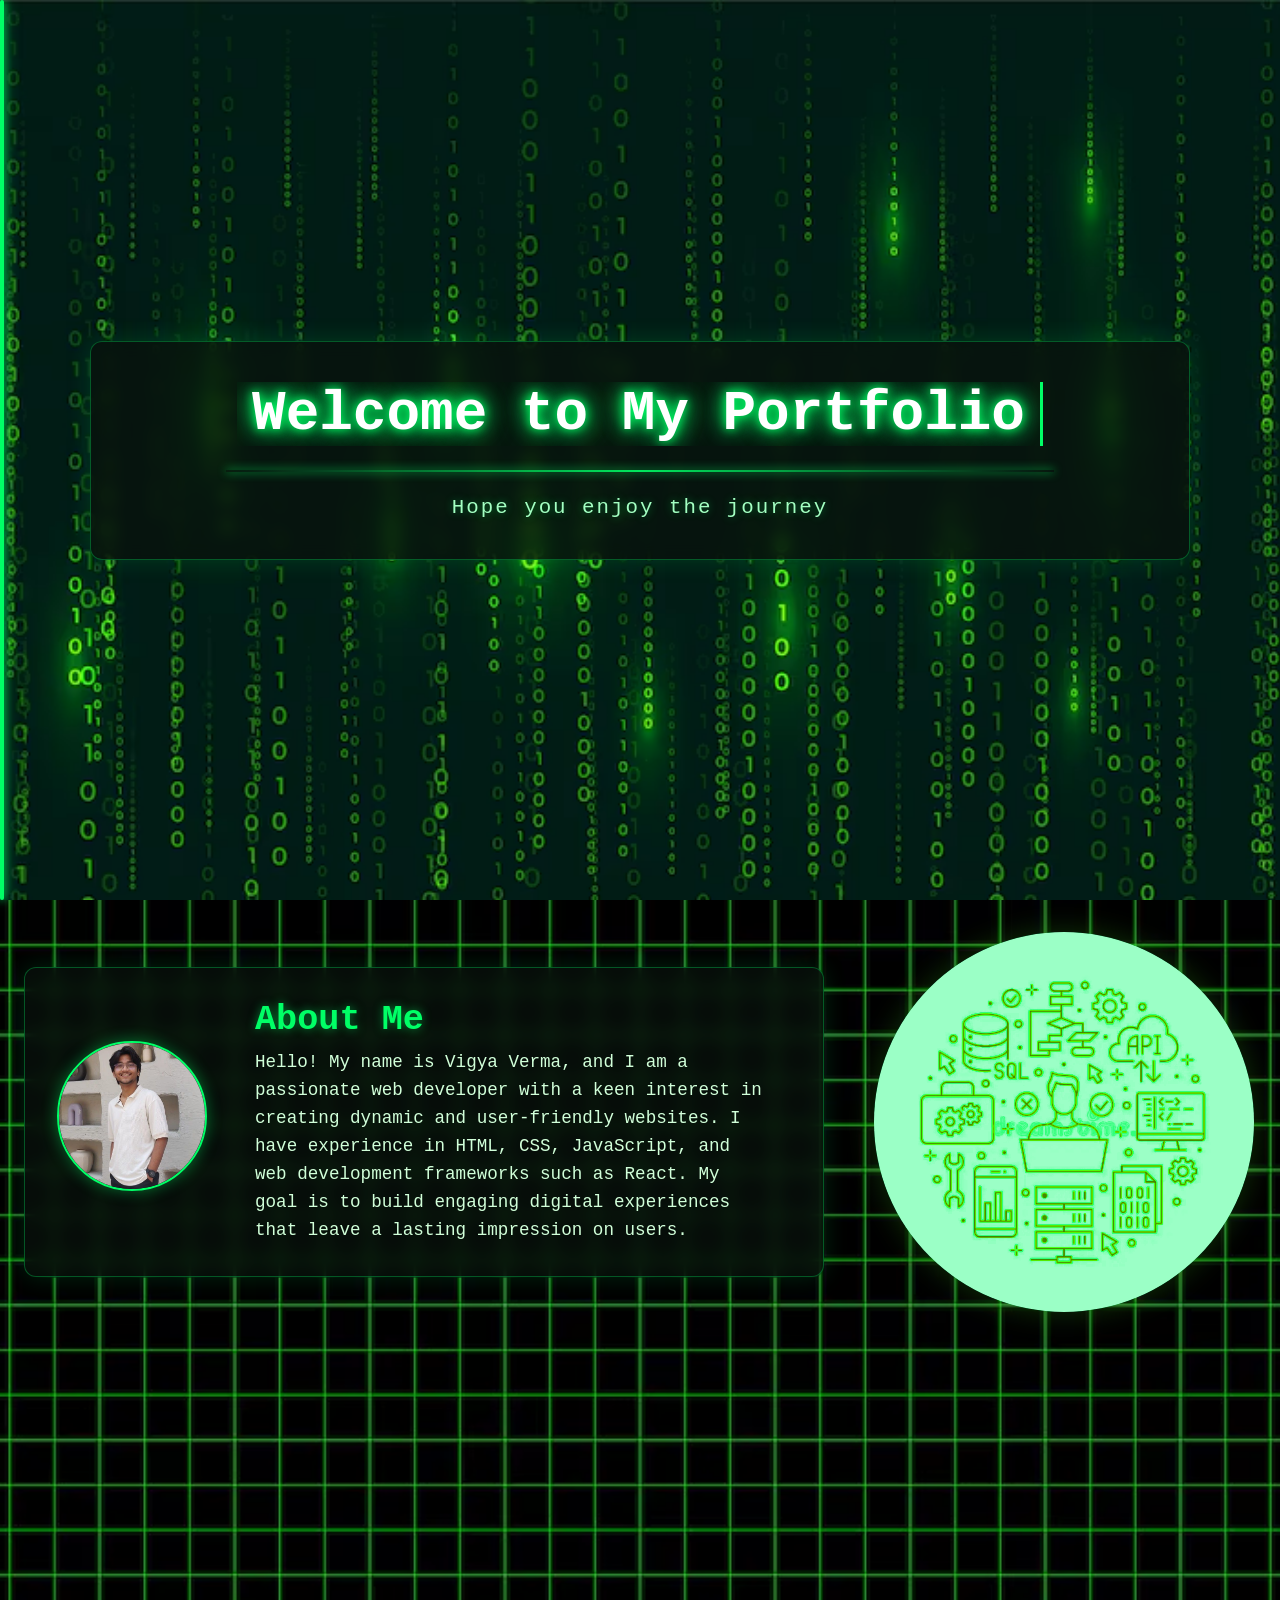
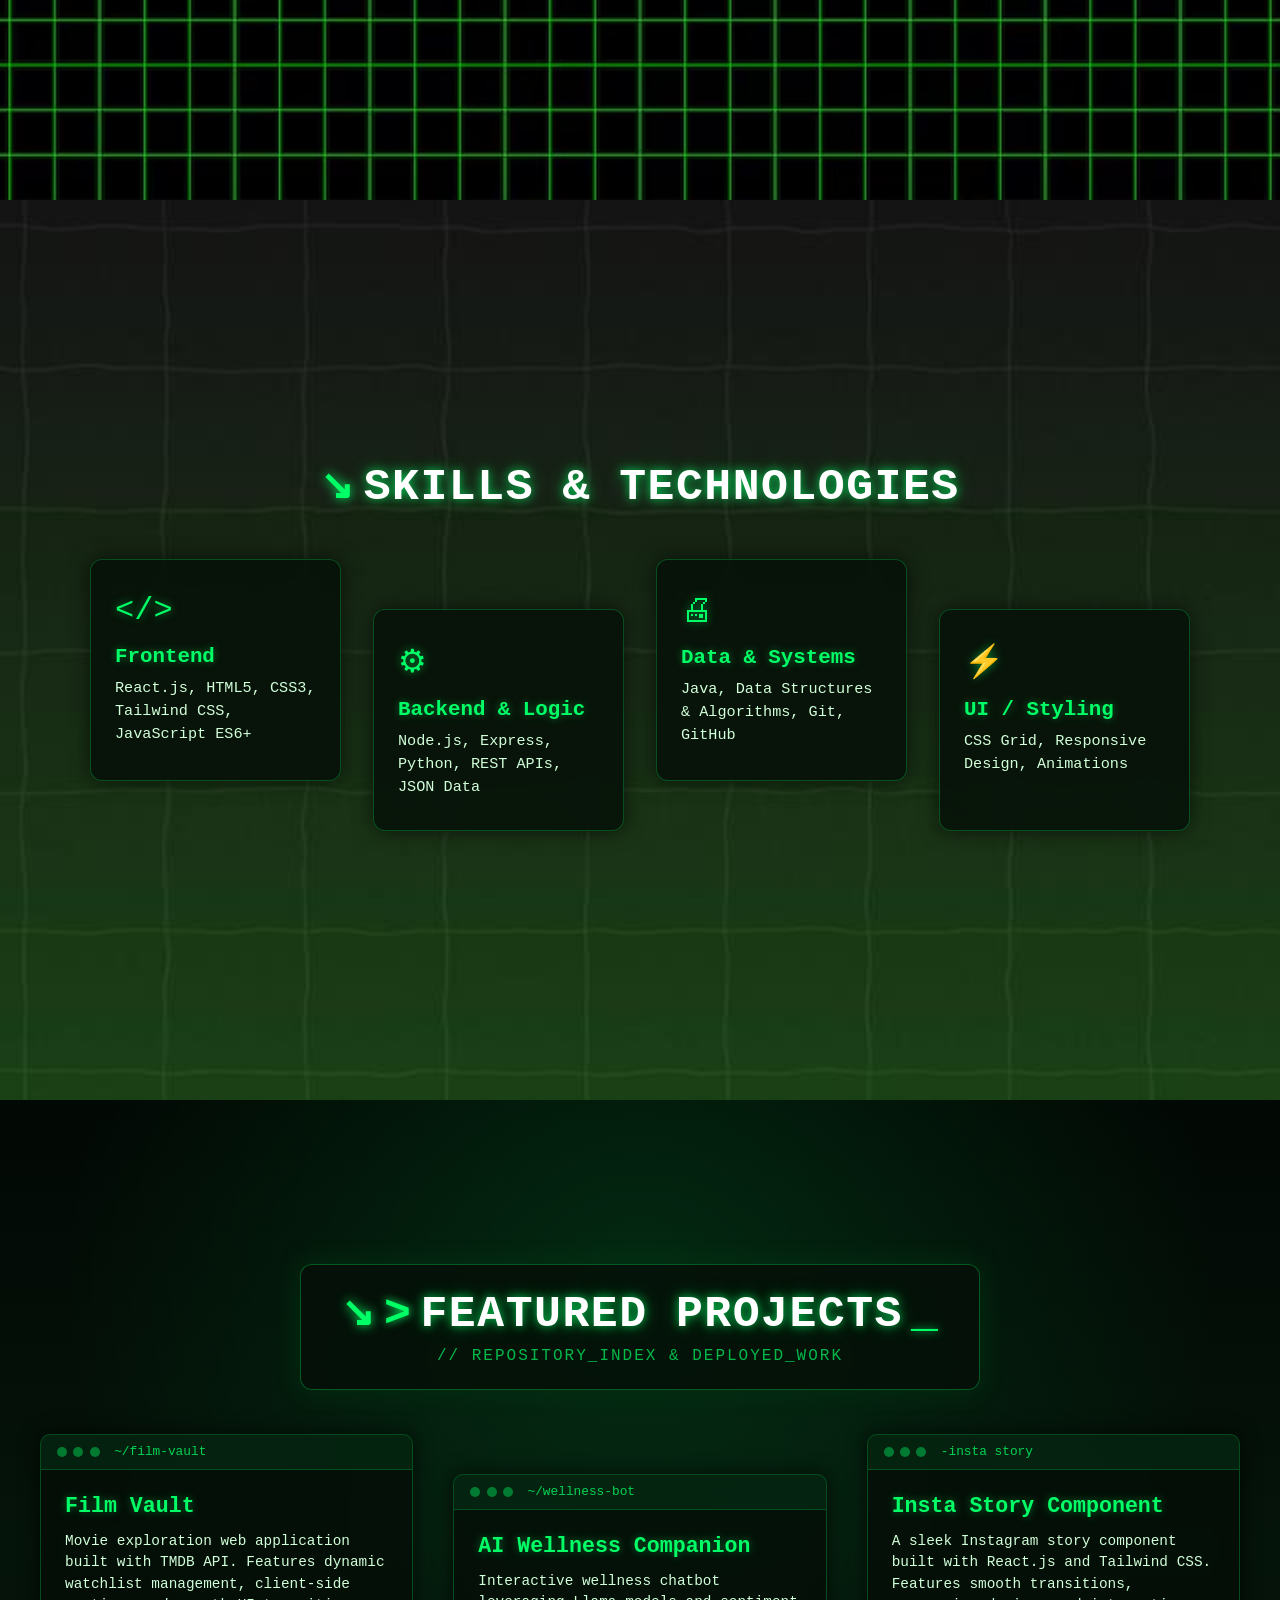
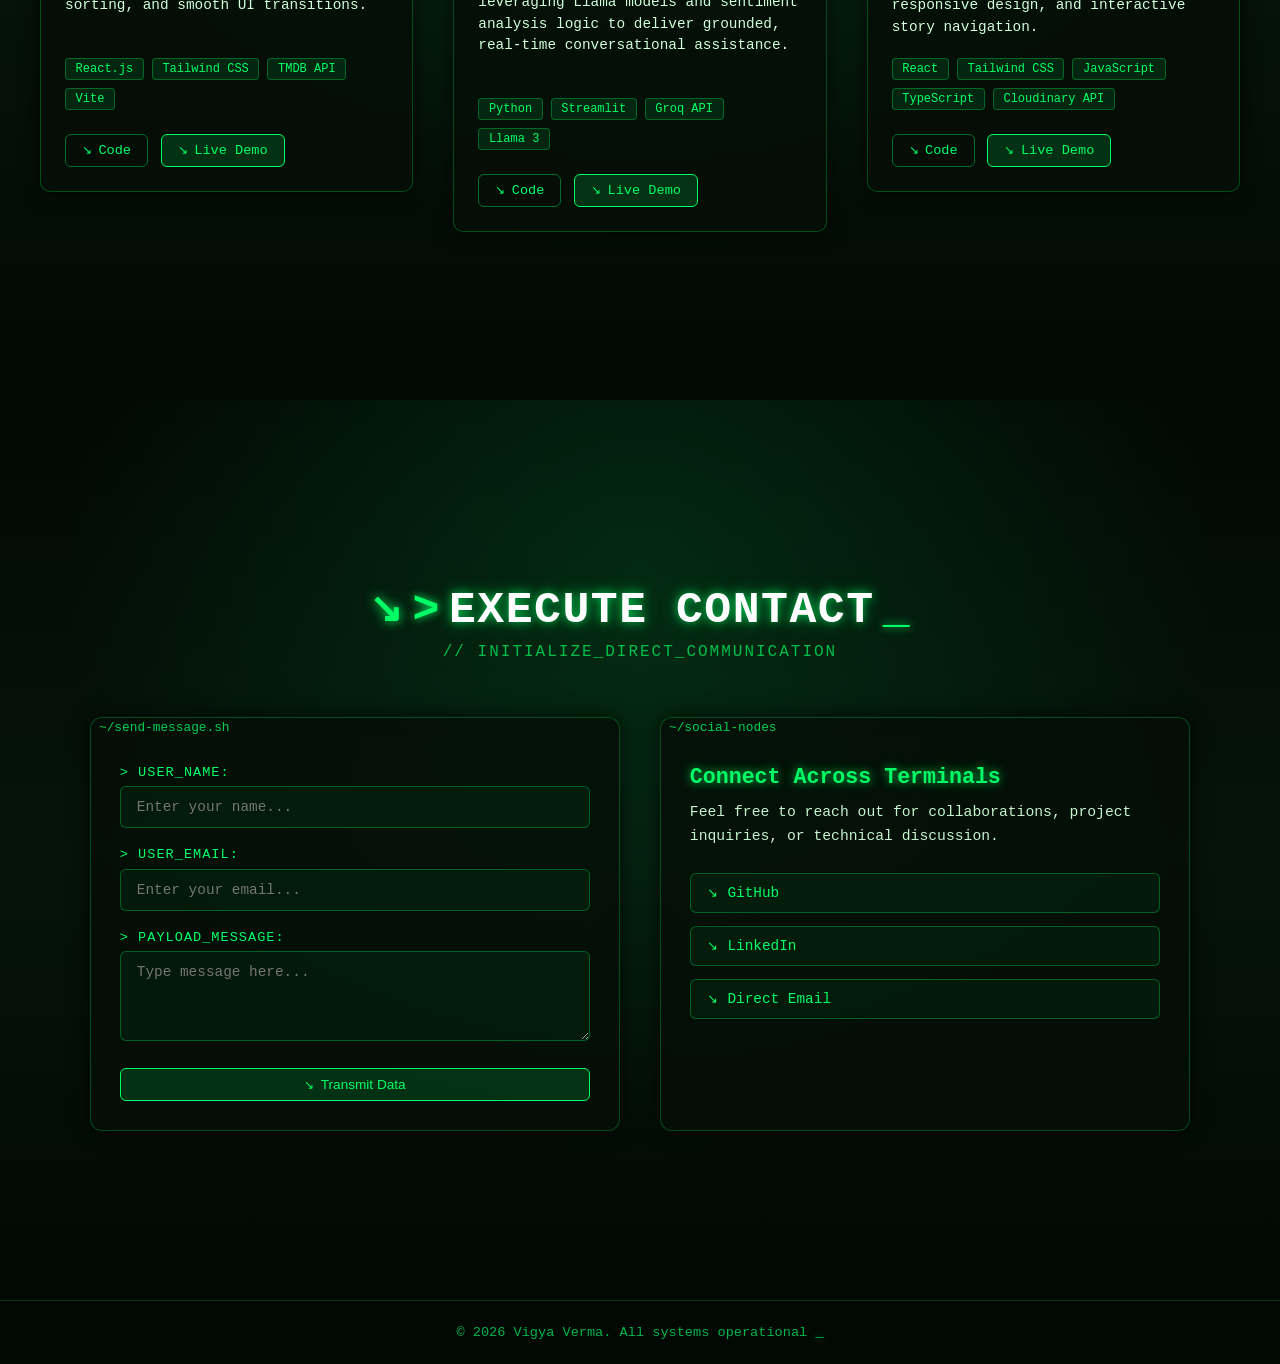
<file: index.html>
<!doctype html>
<html lang="en">
  <head>
    <meta charset="UTF-8" />
    <meta name="viewport" content="width=device-width, initial-scale=1.0" />
    <title>My Portfolio</title>
    <link rel="stylesheet" href="portfolio.css" />
    <link rel="preload" as="image" href="bg.avif" fetchpriority="high" />
  </head>
  <body>
    <div class="bar"></div>
    <section id="start" class="hero-background">
      <div class="hero-card">
        <h1><span>Welcome to My Portfolio</span></h1>
        <div class="divider-line"></div>
        <p class="hero-subtitle">Hope you enjoy the journey</p>
      </div>
    </section>

    <section class="Intro">
      <div class="intro-container">
        
        <div class="intro-card">
          <img src="profile.jpg" alt="Profile Picture" class="intro-img" />

          <div class="intro-content">
            <h2>About Me</h2>
            <p>
              Hello! My name is Vigya Verma, and I am a passionate web developer
              with a keen interest in creating dynamic and user-friendly
              websites. I have experience in HTML, CSS, JavaScript, and web
              development frameworks such as React. My goal is to build engaging
              digital experiences that leave a lasting impression on users.
            </p>
          </div>
        </div>

       
        <div class="tech-graphic-wrapper">
          <img
            src="sideline.webp"
            alt="Developer Tech Ecosystem Diagram"
            class="tech-ecosystem-img"
          />
        </div>
      </div>
    </section>

    <section class="skills">
      <div class="skills-header">
        <h2 class="terminal-title">Skills & Technologies</h2>
      </div>

      <div class="skills-grid">
        <div class="skill-card card-up">
          <div class="card-icon">&lt;/&gt;</div>
          <h3>Frontend</h3>
          <p>React.js, HTML5, CSS3, Tailwind CSS, JavaScript ES6+</p>
        </div>

        <div class="skill-card card-down">
          <div class="card-icon">&#9881;</div>
          <h3>Backend & Logic</h3>
          <p>Node.js, Express, Python, REST APIs, JSON Data</p>
        </div>

        <div class="skill-card card-up">
          <div class="card-icon">&#128424;</div>
          <h3>Data & Systems</h3>
          <p>Java, Data Structures & Algorithms, Git, GitHub</p>
        </div>

        <div class="skill-card card-down">
          <div class="card-icon">&#9889;</div>
          <h3>UI / Styling</h3>
          <p>CSS Grid, Responsive Design, Animations</p>
        </div>
      </div>
    </section>

    <section class="projects">
      <div class="projects-header">
        <div class="projects-header-card">
          <h2 class="terminal-title">
            <span class="terminal-prompt">&gt;</span> Featured Projects<span
              class="terminal-cursor"
              >_</span
            >
          </h2>
          <p class="terminal-subtitle">
            // REPOSITORY_INDEX &amp; DEPLOYED_WORK
          </p>
        </div>
      </div>

      <div class="projects-grid">
        <article class="project-card card-up">
          <div class="project-header-bar">
            <span class="project-dot"></span>
            <span class="project-dot"></span>
            <span class="project-dot"></span>
            <span class="project-path">~/film-vault</span>
          </div>
          <div class="project-body">
            <h3 class="project-title">Film Vault</h3>
            <p class="project-desc">
              Movie exploration web application built with TMDB API. Features
              dynamic watchlist management, client-side sorting, and smooth UI
              transitions.
            </p>
            <div class="project-tags">
              <span class="tag">React.js</span>
              <span class="tag">Tailwind CSS</span>
              <span class="tag">TMDB API</span>
              <span class="tag">Vite</span>
            </div>
            <div class="project-links">
              <a
                href="https://github.com/Coder240807/Film-Vault"
                target="_blank"
                class="project-btn"
              >
                <span class="btn-arrow">&searr;</span> Code
              </a>
              <a
                href=" https://film-vault-o3f7luoq0-alphas-projects-fce1fc7d.vercel.app/"
                target="_blank"
                class="project-btn primary"
              >
                <span class="btn-arrow">&searr;</span> Live Demo
              </a>
            </div>
          </div>
        </article>

        <article class="project-card card-down">
          <div class="project-header-bar">
            <span class="project-dot"></span>
            <span class="project-dot"></span>
            <span class="project-dot"></span>
            <span class="project-path">~/wellness-bot</span>
          </div>
          <div class="project-body">
            <h3 class="project-title">AI Wellness Companion</h3>
            <p class="project-desc">
              Interactive wellness chatbot leveraging Llama models and sentiment
              analysis logic to deliver grounded, real-time conversational
              assistance.
            </p>
            <div class="project-tags">
              <span class="tag">Python</span>
              <span class="tag">Streamlit</span>
              <span class="tag">Groq API</span>
              <span class="tag">Llama 3</span>
            </div>
            <div class="project-links">
              <a
                href="https://github.com/Coder240807"
                target="_blank"
                class="project-btn"
              >
                <span class="btn-arrow">&searr;</span> Code
              </a>
              <a
                href=" https://student-wellness-bot-app.streamlit.app/"
                target="_blank"
                class="project-btn primary"
              >
                <span class="btn-arrow">&searr;</span> Live Demo
              </a>
            </div>
          </div>
        </article>

        <article class="project-card card-up">
          <div class="project-header-bar">
            <span class="project-dot"></span>
            <span class="project-dot"></span>
            <span class="project-dot"></span>
            <span class="project-path">-insta story </span>
          </div>
          <div class="project-body">
            <h3 class="project-title">Insta Story Component</h3>
            <p class="project-desc">
              A sleek Instagram story component built with React.js and Tailwind
              CSS. Features smooth transitions, responsive design, and
              interactive story navigation.
            </p>
            <div class="project-tags">
              <span class="tag">React</span>
              <span class="tag">Tailwind CSS</span>
              <span class="tag">JavaScript</span>
              <span class="tag">TypeScript</span>
              <span class="tag">Cloudinary API</span>
            </div>
            <div class="project-links">
              <a
                href="https://github.com/Coder240807/Insta-Story"
                target="_blank"
                class="project-btn"
              >
                <span class="btn-arrow">&searr;</span> Code
              </a>
              <a
                href="https://insta-story-by-vigya.vercel.app/"
                target="_blank"
                class="project-btn primary"
              >
                <span class="btn-arrow">&searr;</span> Live Demo
              </a>
            </div>
          </div>
        </article>
      </div>
    </section>

    <section class="contact">
      <div class="contact-header">
        <div class="contact-header-card">
          <h2 class="terminal-title">
            <span class="terminal-prompt">&gt;</span> Execute Contact<span
              class="terminal-cursor"
              >_</span
            >
          </h2>
          <p class="terminal-subtitle">// INITIALIZE_DIRECT_COMMUNICATION</p>
        </div>
      </div>

      <div class="contact-container">
        <!-- Contact Form Card -->
        <div class="contact-card">
          <div class="terminal-header-bar">
            <span class="project-dot"></span>
            <span class="project-dot"></span>
            <span class="project-dot"></span>
            <span class="project-path">~/send-message.sh</span>
          </div>
          <form
            class="contact-form"
            action="https://formspree.io/f/YOUR_FORM_ID"
            method="POST"
          >
            <div class="input-group">
              <label for="name">&gt; USER_NAME:</label>
              <input
                type="text"
                id="name"
                name="name"
                placeholder="Enter your name..."
                required
              />
            </div>
            <div class="input-group">
              <label for="email">&gt; USER_EMAIL:</label>
              <input
                type="email"
                id="email"
                name="email"
                placeholder="Enter your email..."
                required
              />
            </div>
            <div class="input-group">
              <label for="message">&gt; PAYLOAD_MESSAGE:</label>
              <textarea
                id="message"
                name="message"
                rows="4"
                placeholder="Type message here..."
                required
              ></textarea>
            </div>
            <button type="submit" class="project-btn primary submit-btn">
              <span class="btn-arrow">&searr;</span> Transmit Data
            </button>
          </form>
        </div>

        <div class="contact-card info-card">
          <div class="terminal-header-bar">
            <span class="project-dot"></span>
            <span class="project-dot"></span>
            <span class="project-dot"></span>
            <span class="project-path">~/social-nodes</span>
          </div>
          <div class="info-body">
            <h3>Connect Across Terminals</h3>
            <p>
              Feel free to reach out for collaborations, project inquiries, or
              technical discussion.
            </p>

            <div class="social-links">
              <a
                href="https://github.com/Coder240807"
                target="_blank"
                rel="noopener noreferrer"
                class="social-btn"
              >
                <span class="btn-arrow">&searr;</span> GitHub
              </a>
              <a
                href="https://www.linkedin.com/in/vigya-verma-60b6a9274/"
                target="_blank"
                rel="noopener noreferrer"
                class="social-btn"
              >
                <span class="btn-arrow">&searr;</span> LinkedIn
              </a>
              <a href="mailto:verma.vigya2007@gmail.com" class="social-btn">
                <span class="btn-arrow">&searr;</span> Direct Email
              </a>
            </div>
          </div>
        </div>
      </div>
    </section>

    <footer class="portfolio-footer">
      <p>
        &copy; 2026 Vigya Verma. All systems operational
        <span class="terminal-cursor">_</span>
      </p>
    </footer>
  </body>
</html>
</file>
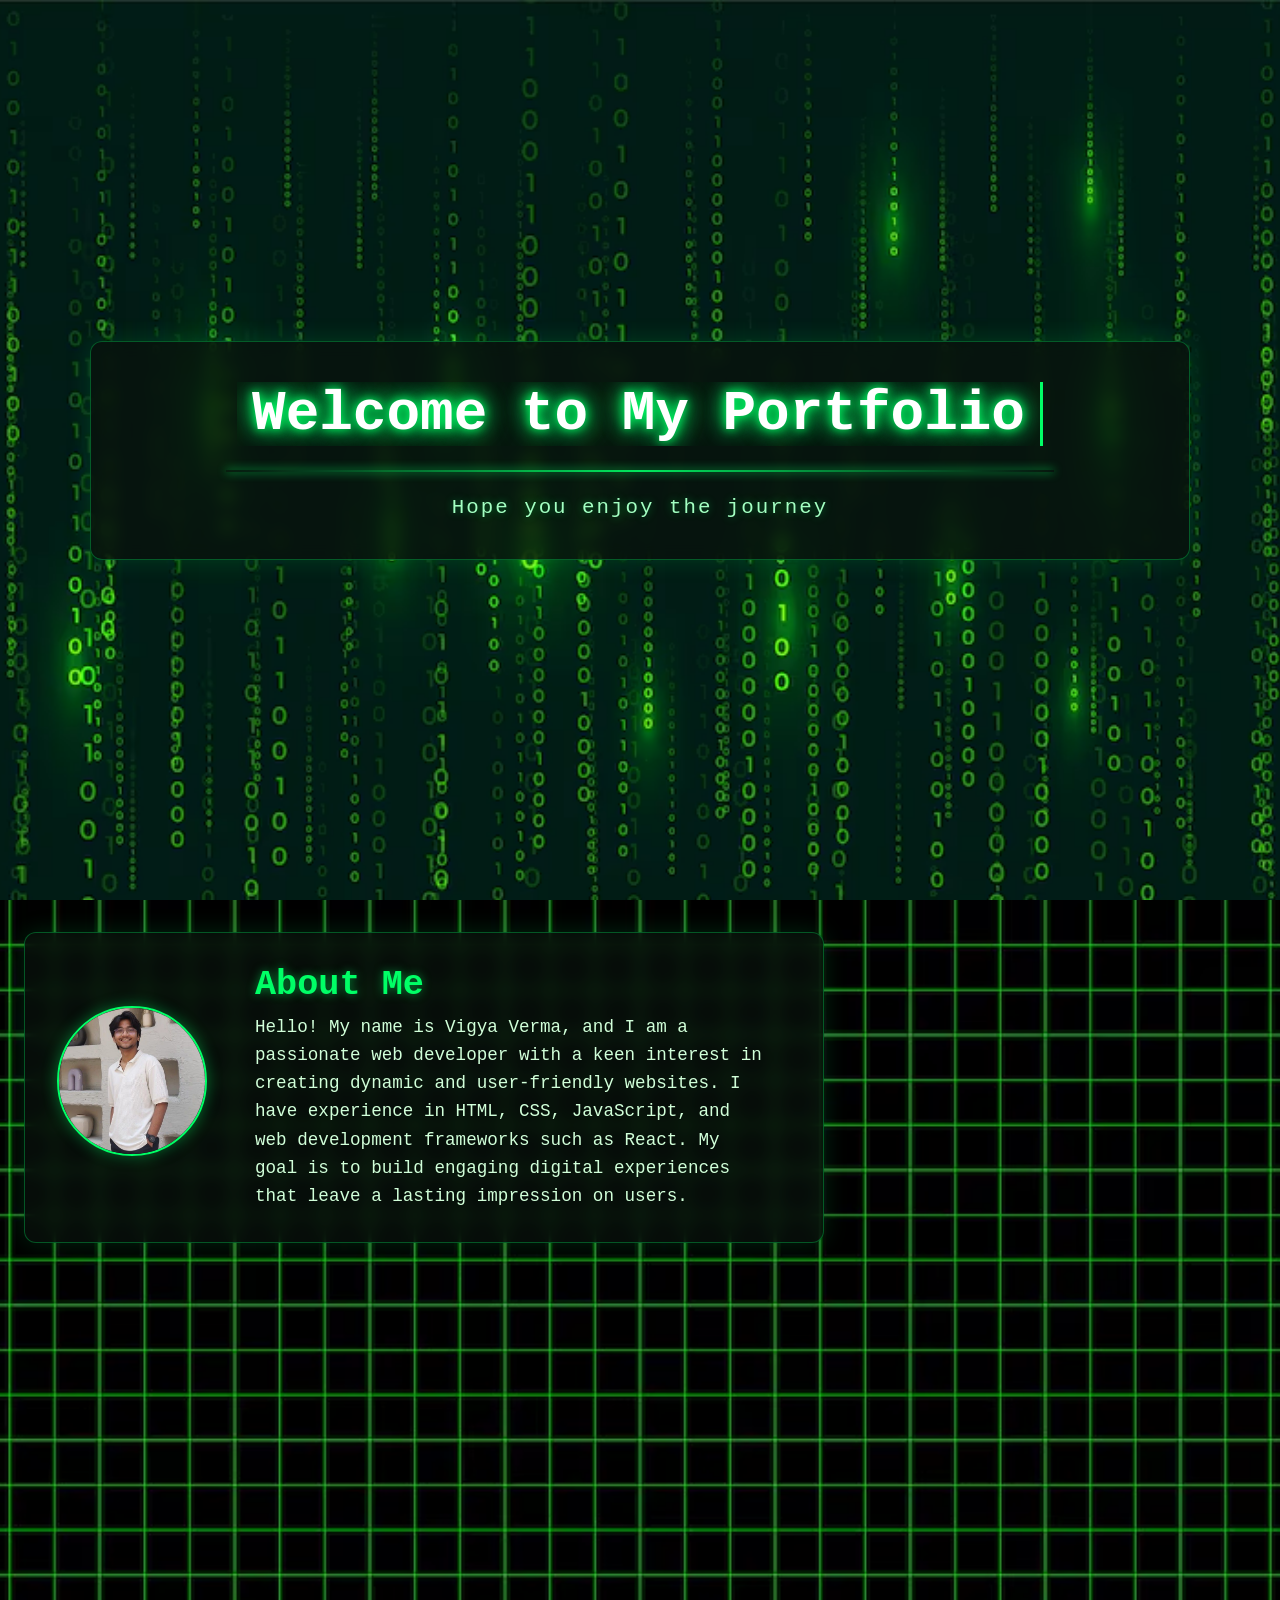
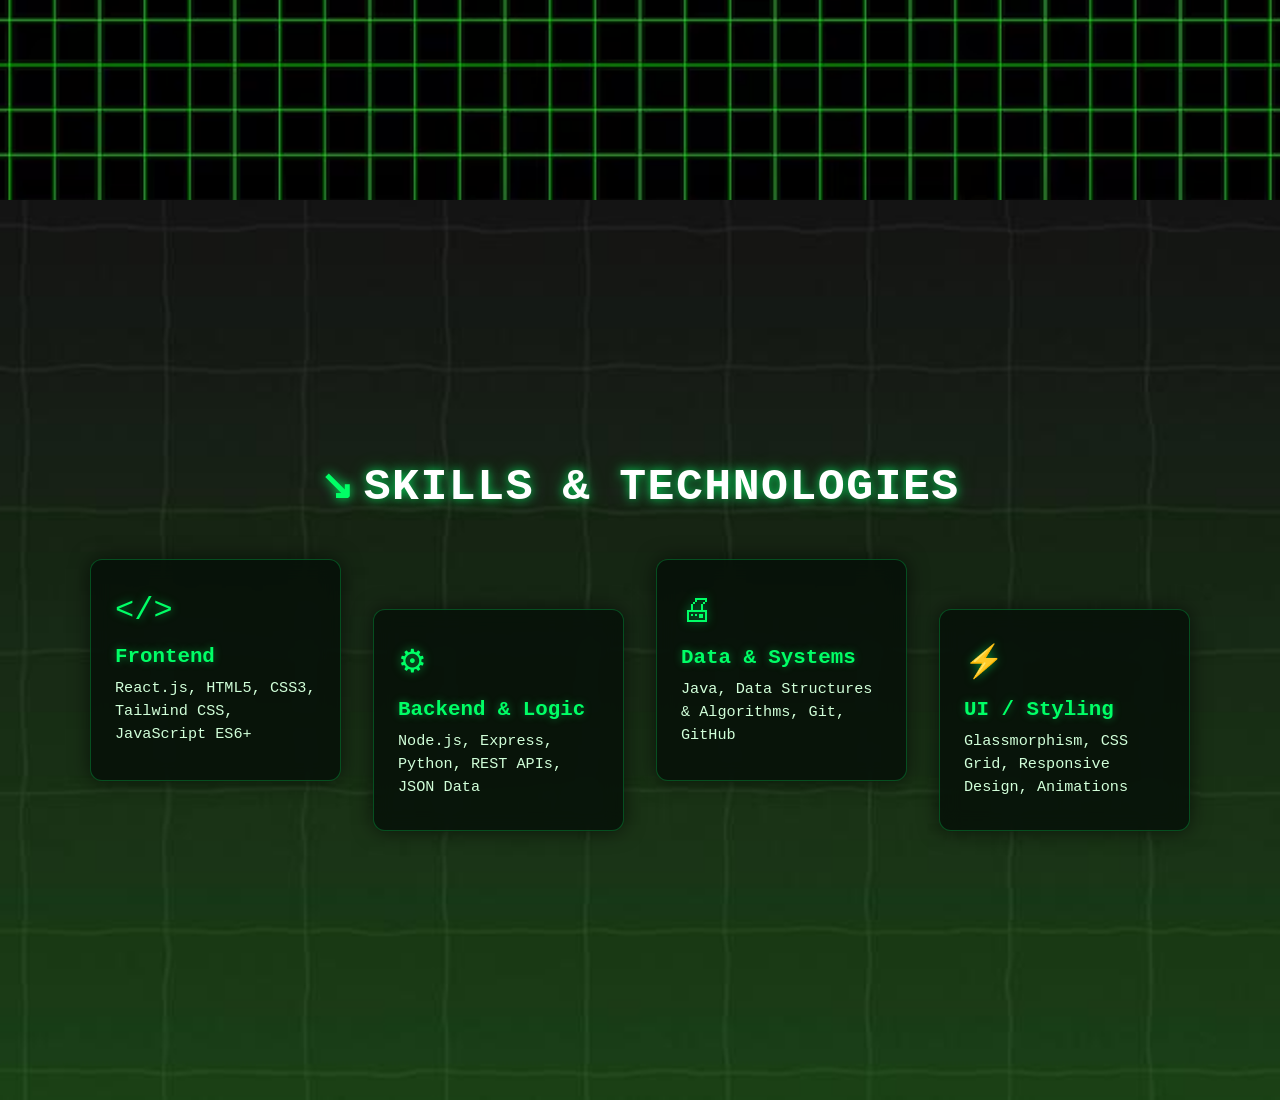
<file: portfolio.html>
<!doctype html>
<html lang="en">
  <head>
    <meta charset="UTF-8" />
    <meta name="viewport" content="width=device-width, initial-scale=1.0" />
    <title>My Portfolio</title>
    <link rel="stylesheet" href="portfolio.css" />
  </head>
  <body>
    <section id="start" class="hero-background">
      <div class="hero-card">
        <h1><span>Welcome to My Portfolio</span></h1>
        <div class="divider-line"></div>
        <p class="hero-subtitle">Hope you enjoy the journey</p>
      </div>
    </section>

    <section class="Intro">
      <div class="intro-card">
        <img src="profile.jpg" alt="Profile Picture" class="intro-img" />

        <div class="intro-content">
          <h2>About Me</h2>
          <p>
            Hello! My name is Vigya Verma, and I am a passionate web developer
            with a keen interest in creating dynamic and user-friendly websites.
            I have experience in HTML, CSS, JavaScript, and web development
            frameworks such as React. My goal is to build engaging digital
            experiences that leave a lasting impression on users.
          </p>
        </div>
      </div>
    </section>

    <section class="skills">
      <div class="skills-header">
        <h2 class="terminal-title">Skills & Technologies</h2>
      </div>

      <div class="skills-grid">
        <div class="skill-card card-up">
          <div class="card-icon">&lt;/&gt;</div>
          <h3>Frontend</h3>
          <p>React.js, HTML5, CSS3, Tailwind CSS, JavaScript ES6+</p>
        </div>

        <div class="skill-card card-down">
          <div class="card-icon">&#9881;</div>
          <h3>Backend & Logic</h3>
          <p>Node.js, Express, Python, REST APIs, JSON Data</p>
        </div>

        <div class="skill-card card-up">
          <div class="card-icon">&#128424;</div>
          <h3>Data & Systems</h3>
          <p>Java, Data Structures & Algorithms, Git, GitHub</p>
        </div>

        <div class="skill-card card-down">
          <div class="card-icon">&#9889;</div>
          <h3>UI / Styling</h3>
          <p>Glassmorphism, CSS Grid, Responsive Design, Animations</p>
        </div>
      </div>
    </section>
  </body>
</html>
</file>
<file: portfolio.css>
* {
  margin: 0;
  padding: 0;
  box-sizing: border-box;
}

.hero-background{
  background-image: url("bg.avif");
  background-repeat: no-repeat;
  background-position: center center;
  background-size: cover;
  width: 100%;
  min-height: 100vh;
  display: flex;
  justify-content: center; 
  align-items: center; 
  text-align: center;
  padding: 0 1.5rem;
}


.hero-card {
  font-family: 'Courier New', Courier, monospace;
  background: rgba(8, 18, 12, 0.75);
  backdrop-filter: blur(8px);
  -webkit-backdrop-filter: blur(8px);
  
  padding: 2.5rem 2rem;
  border-radius: 12px;
  border: 1px solid rgba(0, 255, 102, 0.3);
  box-shadow: 0 0 25px rgba(0, 255, 102, 0.15);

  width: 100%;
  max-width: 1100px;
  
  display: flex;
  flex-direction: column;
  align-items: center;
}


.hero-card h1 {
  font-size: clamp(1.2rem, 4.5vw, 3.5rem);
  display: flex;
  justify-content: center;
  width: 100%;
}

.hero-card h1 span {
  color: #ffffff;
  text-shadow: 
    0 0 10px #00ff66,
    0 0 20px #00ff66,
    0 0 30px #00cc55;

  display: inline-block;
  white-space: nowrap;
  overflow: hidden;
  
  width: 24ch;
  animation: type 3s steps(24) forwards,
             blink 0.75s step-end infinite;
  border-right: 3px solid #00ff66;
}

.divider-line {
  width: 80%;
  height: 2px;
  margin: 1.5rem 0;
  background: linear-gradient(
    90deg, 
    transparent, 
    rgba(0, 255, 102, 0.9), 
    transparent
  );
  box-shadow: 0 0 10px #00ff66;
}


.hero-subtitle {
  color: #a3ffc2;
  font-size: clamp(0.9rem, 2vw, 1.3rem);
  letter-spacing: 2px;
  text-shadow: 0 0 8px rgba(0, 255, 102, 0.4);
}


@keyframes type {
  from { width: 0; }
}

@keyframes blink {
  from, to { border-color: transparent; }
  50% { border-color: #00ff66; }
}

.Intro {
  width: 100%;
  min-height: 100vh;
  padding: 2rem 1.5rem;

  background-image: url("bg2.avif"); 
  background-repeat: no-repeat;
  background-position: center center;
  background-size: cover;

  display: flex;
  justify-content: flex-start; 
  align-items: flex-start;
}

/* Flex container wrapping the card and right-side image */
.intro-container {
  display: flex;
  flex-direction: row;
  align-items: center;
  justify-content: space-between;
  gap: 3rem;
  width: 100%;
  max-width: 1250px;
}


.intro-card {
  font-family: 'Courier New', Courier, monospace;
  background: rgba(8, 18, 12, 0.75);
  backdrop-filter: blur(8px);
  
  
  padding: 2rem;
  border-radius: 12px;
  border: 1px solid rgba(0, 255, 102, 0.3);
  box-shadow: 0 0 25px rgba(0, 255, 102, 0.15);
  
  max-width: 800px;
  width: 100%;
  color: #ffffff;

  display: flex;
  align-items: center; 
  gap: 1.5rem;

  animation: slideFromLeft linear forwards;
  animation-timeline: view();
  animation-range: entry 0% entry 100%; 
}

@keyframes slideFromLeft {
  0% {
    opacity: 0;
    transform: translateX(-100vw);
    filter: blur(6px);
  }
  100% {
    opacity: 1;
    transform: translateX(0);
    filter: blur(0);
  }
}

.intro-img {
  flex-shrink: 0;
  width: 150px;
  height: 150px;
  border-radius: 50%;
  object-fit: cover;
  shape-outside: circle(50%);
  margin-right: 1.5rem;
  margin-bottom: 0.8rem;

  border: 2px solid #00ff66;
  box-shadow: 0 0 15px rgba(0, 255, 102, 0.4);

  animation: popInImage linear forwards;
  animation-timeline: view();
  animation-range: entry 10% entry 90%;
}

.intro-content h2 {
  color: #00ff66;
  font-size: clamp(1.4rem, 3vw, 2.2rem);
  margin-bottom: 0.5rem;
  text-shadow: 0 0 10px rgba(0, 255, 102, 0.5);
}

.intro-content p {
  color: #d1ffd9;
  font-size: clamp(0.95rem, 1.8vw, 1.1rem);
  line-height: 1.6;
}

.intro-card::after {
  content: "";
  display: table;
  clear: both;
}

@keyframes popInImage {
  0% {
    opacity: 0;
    transform: scale(0.5) translateY(-20px);
    filter: blur(4px);
  }
  100% {
    opacity: 1;
    transform: scale(1) translateY(0);
    filter: blur(0);
  }
}

/* --- RIGHT-SIDE LINE-ART IMAGE STYLES & RECOLORING --- */
.tech-graphic-wrapper {
  flex: 1;
  display: flex;
  justify-content: center;
  align-items: center;
  
  /* Scroll entry for the right-side graphic */
  animation: slideFromRight linear forwards;
  animation-timeline: view();
  animation-range: entry 0% entry 100%;
}

.tech-ecosystem-img {
  max-width: 380px;
  width: 100%;
  height: auto;
  
  /* Recolors blue line-art to Matrix green (#00ff66) */
  filter: sepia(100%) saturate(1000%) hue-rotate(60deg) brightness(1.2);
  
  border-radius: 50%;
  box-shadow: 0 0 30px rgba(0, 255, 102, 0.2);

  /* Continuous pulsing neon glow */
  animation: neonPulseGraphic 2.5s ease-in-out infinite alternate;
}

@keyframes slideFromRight {
  0% {
    opacity: 0;
    transform: translateX(100vw);
    filter: blur(6px);
  }
  100% {
    opacity: 1;
    transform: translateX(0);
    filter: blur(0);
  }
}

@keyframes neonPulseGraphic {
  0% {
    box-shadow: 0 0 20px rgba(0, 255, 102, 0.2);
  }
  100% {
    box-shadow: 0 0 45px rgba(0, 255, 102, 0.5);
  }
}

/* --- RESPONSIVE BREAKPOINT --- */

@media (max-width: 600px) {
  .intro-card {
    flex-direction: column;
    text-align: center;
  }
}

@media (max-width: 1024px) {
  .intro-container {
    flex-direction: column;
    align-items: flex-start;
  }

  .tech-graphic-wrapper {
    width: 100%;
    margin-top: 2rem;
  }

  .tech-ecosystem-img {
    max-width: 280px;
  }
}

.skills {
  width: 100%;
  min-height: 100vh;
  padding: 2rem 2rem;

  background-image: url("bg3.jpg"); 
  background-repeat: no-repeat;
  background-position: center center;
  background-size: cover;

  display: flex;
  flex-direction: column;
  align-items: center;
  justify-content: center;
}


.skills-header {
  margin-bottom: 4rem;
  text-align: center;
  position: relative;
}

.terminal-title {
  font-family: 'Courier New', Courier, monospace;
  font-size: clamp(1.8rem, 4vw, 2.8rem);
  font-weight: 700;
  color: #ffffff;
  letter-spacing: 1.5px;
  text-transform: uppercase;
  margin: 0 0 0.5rem 0;

  
  text-shadow: 
    0 0 10px rgba(0, 255, 102, 0.7),
    0 0 20px rgba(0, 255, 102, 0.3);

  display: inline-flex;
  align-items: center;
  gap: 0.5rem;
}


.terminal-title::before {
  content: "\2198"; 
  color: #00ff66;
  font-size: 0.9em;
  display: inline-block;
  text-shadow: 0 0 12px #00ff66;

  animation: pulseDiagonal 2s ease-in-out infinite alternate;
}


.terminal-prompt {
  color: #00ff66;
  text-shadow: 0 0 8px #00ff66;
}


.terminal-cursor {
  color: #00ff66;
  font-weight: 900;
  animation: blinkCursor 0.8s infinite steps(2, start);
  text-shadow: 0 0 8px #00ff66;
}


.terminal-subtitle {
  font-family: 'Courier New', Courier, monospace;
  font-size: clamp(0.85rem, 1.5vw, 1rem);
  color: rgba(0, 255, 102, 0.7);
  letter-spacing: 2px;
  margin: 0;
  text-transform: uppercase;
}


@keyframes pulseDiagonal {
  0% {
    transform: translate(0, 0);
    opacity: 0.7;
  }
  100% {
    transform: translate(4px, 4px);
    opacity: 1;
    text-shadow: 0 0 16px #00ff66;
  }
}

@keyframes blinkCursor {
  0%, 100% {
    opacity: 1;
  }
  50% {
    opacity: 0;
  }
}

.skills-grid {
  display: grid;
  grid-template-columns: repeat(auto-fit, minmax(220px, 1fr));
  gap: 2rem;
  max-width: 1100px;
  width: 100%;
  padding-bottom: 2rem;
}

.skill-card {
  font-family: 'Courier New', Courier, monospace;
  background: rgba(5, 15, 8, 0.82); 
  backdrop-filter: blur(10px);

  padding: 2rem 1.5rem;
  border-radius: 12px;
  border: 1px solid rgba(0, 255, 102, 0.25);
  box-shadow: 0 0 20px rgba(0, 0, 0, 0.6);

  color: #ffffff;
  display: flex;
  flex-direction: column;
  align-items: flex-start;
  position: relative;
  overflow: hidden;

  animation: cardScrollPhase linear both;
  animation-timeline: view();
  animation-range: entry 0% exit 100%;
}

@keyframes cardScrollPhase {
  
  0% {
    opacity: 0;
    transform: scale(0.8) translateY(80px);
    filter: blur(8px);
  }
  20% {
    opacity: 1;
    transform: scale(1) translateY(0);
    filter: blur(0);
  }

  80% {
    opacity: 1;
    transform: scale(1) translateY(0);
    filter: blur(0);
  }

  
  100% {
    opacity: 0;
    transform: scale(0.85) translateY(-60px);
    filter: blur(6px);
  }
}

.card-icon {
  font-size: 2rem;
  color: #00ff66;
  margin-bottom: 1rem;
  text-shadow: 0 0 10px rgba(0, 255, 102, 0.5);
}

.skill-card h3 {
  color: #00ff66;
  font-size: 1.3rem;
  margin-bottom: 0.6rem;
  text-shadow: 0 0 8px rgba(0, 255, 102, 0.4);
}

.skill-card p {
  color: #d1ffd9;
  font-size: 0.95rem;
  line-height: 1.5;
}

@media (min-width: 768px) {
  .card-up {
    transform: translateY(-25px);
  }

  .card-down {
    transform: translateY(25px);
  }

  .skill-card.card-up:hover {
    transform: translateY(-35px) scale(1.03);
  }

  .skill-card.card-down:hover {
    transform: translateY(15px) scale(1.03);
  }
}


@media (max-width: 768px) {
  .skill-card:hover {
    transform: translateY(-8px) scale(1.02);
  }
}

.skill-card:hover {
  background: rgba(10, 26, 15, 0.92);
  border-color: #00ff66;
  box-shadow: 
    0 0 30px rgba(0, 255, 102, 0.4),
    inset 0 0 15px rgba(0, 255, 102, 0.15);
}

.skill-card::before {
  content: "";
  position: absolute;
  top: 0;
  left: 0;
  width: 100%;
  height: 3px;
  background: linear-gradient(90deg, transparent, #00ff66, transparent);
  opacity: 0;
  transition: opacity 0.4s ease;
}

.skill-card:hover::before {
  opacity: 1;
}


.projects {
  width: 100%;
  min-height: 100vh;
  padding: 5rem 2rem 4rem 2rem;

  background: 
    radial-gradient(circle at 50% 20%, rgba(0, 255, 102, 0.12) 0%, transparent 60%),
    linear-gradient(180deg, #020804 0%, #05140a 50%, #020804 100%);
  
  display: flex;
  flex-direction: column;
  align-items: center;
  justify-content: center;
}

.projects-header {
  margin-bottom: 4rem;
  text-align: center;
  display: flex;
  justify-content: center;
  width: 100%;
}

.projects-header-card {
  font-family: 'Courier New', Courier, monospace;
  background: rgba(5, 15, 8, 0.82); 
  backdrop-filter: blur(10px);
  -webkit-backdrop-filter: blur(10px);

  padding: 1.5rem 2.5rem;
  border-radius: 12px;
  border: 1px solid rgba(0, 255, 102, 0.3);
  box-shadow: 
    0 0 25px rgba(0, 255, 102, 0.15),
    0 0 20px rgba(0, 0, 0, 0.6);

  display: inline-flex;
  flex-direction: column;
  align-items: center;
  position: relative;
  overflow: hidden;

  /* Scroll-Driven Animation */
  animation: headerScrollPhase linear both;
  animation-timeline: view();
  animation-range: entry 0% exit 100%;
}

/* --- PROJECTS GRID LAYOUT --- */
.projects-grid {
  display: grid;
  grid-template-columns: repeat(auto-fit, minmax(300px, 1fr));
  gap: 2.5rem;
  max-width: 1200px;
  width: 100%;
  padding-bottom: 2.5rem;
}

/* --- PROJECT CARD BASE STYLES --- */
.project-card {
  font-family: 'Courier New', Courier, monospace;
  background: rgba(5, 15, 8, 0.85);
  backdrop-filter: blur(10px);
  -webkit-backdrop-filter: blur(10px);

  border-radius: 10px;
  border: 1px solid rgba(0, 255, 102, 0.25);
  box-shadow: 0 0 20px rgba(0, 0, 0, 0.7);

  display: flex;
  flex-direction: column;
  overflow: hidden;

  
  animation: cardScrollPhase linear both;
  animation-timeline: view();
  animation-range: entry 0% exit 100%;

  transition: 
    transform 0.4s cubic-bezier(0.16, 1, 0.3, 1),
    border-color 0.4s ease,
    box-shadow 0.4s ease;
}


.project-header-bar {
  background: rgba(0, 255, 102, 0.08);
  padding: 0.6rem 1rem;
  border-bottom: 1px solid rgba(0, 255, 102, 0.2);
  display: flex;
  align-items: center;
  gap: 0.4rem;
}

.project-dot {
  width: 10px;
  height: 10px;
  border-radius: 50%;
  background: rgba(0, 255, 102, 0.4);
}

.project-path {
  margin-left: 0.5rem;
  font-size: 0.8rem;
  color: #00ff66;
  opacity: 0.8;
}


.project-body {
  padding: 1.5rem;
  display: flex;
  flex-direction: column;
  flex-grow: 1;
}

.project-title {
  color: #00ff66;
  font-size: 1.35rem;
  margin: 0 0 0.8rem 0;
  text-shadow: 0 0 8px rgba(0, 255, 102, 0.4);
}

.project-desc {
  color: #d1ffd9;
  font-size: 0.9rem;
  line-height: 1.5;
  margin: 0 0 1.2rem 0;
  flex-grow: 1;
}


.project-tags {
  display: flex;
  flex-wrap: wrap;
  gap: 0.5rem;
  margin-bottom: 1.5rem;
}

.tag {
  font-size: 0.75rem;
  padding: 0.2rem 0.6rem;
  border-radius: 4px;
  background: rgba(0, 255, 102, 0.1);
  border: 1px solid rgba(0, 255, 102, 0.3);
  color: #00ff66;
}


.project-links {
  display: flex;
  gap: 0.8rem;
}

.project-btn {
  text-decoration: none;
  font-size: 0.85rem;
  padding: 0.5rem 1rem;
  border-radius: 6px;
  border: 1px solid rgba(0, 255, 102, 0.4);
  color: #00ff66;
  background: transparent;
  display: inline-flex;
  align-items: center;
  gap: 0.4rem;
  transition: all 0.3s ease;
}

.project-btn:hover {
  background: rgba(0, 255, 102, 0.2);
  border-color: #00ff66;
  box-shadow: 0 0 12px rgba(0, 255, 102, 0.4);
  color: #ffffff;
}

.project-btn.primary {
  background: rgba(0, 255, 102, 0.15);
  border-color: #00ff66;
}

.project-btn.primary:hover {
  background: #00ff66;
  color: #050f08;
  font-weight: 700;
  box-shadow: 0 0 15px #00ff66;
}

.btn-arrow {
  font-size: 0.9em;
}


@media (min-width: 768px) {
  .projects-grid .card-up {
    transform: translateY(-20px);
  }

  .projects-grid .card-down {
    transform: translateY(20px);
  }

  .project-card.card-up:hover {
    transform: translateY(-30px) scale(1.02);
  }

  .project-card.card-down:hover {
    transform: translateY(10px) scale(1.02);
  }
}

.project-card:hover {
  background: rgba(10, 26, 15, 0.92);
  border-color: #00ff66;
  box-shadow: 
    0 0 30px rgba(0, 255, 102, 0.35),
    inset 0 0 15px rgba(0, 255, 102, 0.1);
}

.contact {
  width: 100%;
  min-height: 100vh;
  min-height: 100dvh;
  padding: 5rem 2rem 4rem 2rem;

  background: 
    radial-gradient(circle at 50% 20%, rgba(0, 255, 102, 0.12) 0%, transparent 60%),
    linear-gradient(180deg, #020804 0%, #05140a 50%, #020804 100%);

  display: flex;
  flex-direction: column;
  align-items: center;
  justify-content: center;
}

.contact-header {
  margin-bottom: 3.5rem;
  text-align: center;
}


.contact-container {
  display: grid;
  grid-template-columns: repeat(auto-fit, minmax(320px, 1fr));
  gap: 2.5rem;
  max-width: 1100px;
  width: 100%;
}

.contact-card {
  font-family: 'Courier New', Courier, monospace;
  background: rgba(5, 15, 8, 0.85);
  backdrop-filter: blur(10px);

  border-radius: 12px;
  border: 1px solid rgba(0, 255, 102, 0.25);
  box-shadow: 0 0 20px rgba(0, 0, 0, 0.7);

  overflow: hidden;

 
  animation: cardScrollPhase linear both;
  animation-timeline: view();
  animation-range: entry 0% exit 100%;
}


.info-body h3 {
  color: #00ff66;
  font-family: 'Courier New', Courier, monospace;
  font-size: 1.35rem;
  margin: 0 0 0.8rem 0;

  /* Neon text glow matching project/skill headings */
  text-shadow: 
    0 0 8px rgba(0, 255, 102, 0.6),
    0 0 16px rgba(0, 255, 102, 0.3);
}

.info-body p {
  color: #d1ffd9; /* High-contrast light mint green text */
  font-family: 'Courier New', Courier, monospace;
  font-size: 0.92rem;
  line-height: 1.6;
  margin: 0 0 1.5rem 0;
  opacity: 0.95;
}

.contact-form, .info-body {
  padding: 1.8rem;
}

.input-group {
  margin-bottom: 1.2rem;
  display: flex;
  flex-direction: column;
  gap: 0.4rem;
}

.input-group label {
  color: #00ff66;
  font-size: 0.85rem;
  letter-spacing: 1px;
}

.input-group input,
.input-group textarea {
  background: rgba(0, 255, 102, 0.05);
  border: 1px solid rgba(0, 255, 102, 0.3);
  border-radius: 6px;
  padding: 0.75rem 1rem;
  color: #ffffff;
  font-family: 'Courier New', Courier, monospace;
  font-size: 0.9rem;
  outline: none;
  transition: border-color 0.3s ease, box-shadow 0.3s ease;
}

.input-group input:focus,
.input-group textarea:focus {
  border-color: #00ff66;
  box-shadow: 0 0 10px rgba(0, 255, 102, 0.3);
}

.submit-btn {
  width: 100%;
  justify-content: center;
  cursor: pointer;
  margin-top: 0.5rem;
}

.social-links {
  display: flex;
  flex-direction: column;
  gap: 0.8rem;
  margin-top: 1.5rem;
}

.social-btn {
  text-decoration: none;
  font-size: 0.9rem;
  padding: 0.7rem 1rem;
  border-radius: 6px;
  border: 1px solid rgba(0, 255, 102, 0.3);
  color: #00ff66;
  background: rgba(0, 255, 102, 0.05);
  display: flex;
  align-items: center;
  gap: 0.6rem;
  transition: all 0.3s ease;
}

.social-btn:hover {
  background: rgba(0, 255, 102, 0.2);
  border-color: #00ff66;
  color: #ffffff;
  box-shadow: 0 0 15px rgba(0, 255, 102, 0.4);
}

.portfolio-footer {
  width: 100%;
  padding: 1.5rem;
  text-align: center;
  background: #020804;
  border-top: 1px solid rgba(0, 255, 102, 0.2);
  font-family: 'Courier New', Courier, monospace;
  color: rgba(0, 255, 102, 0.7);
  font-size: 0.85rem;
}


.bar {
  position: fixed;
  top: 0;
  left: 0; 
  width: 4px;
  height: 100vh;
  border-radius: 2px;
  background: #00ff66; 
  z-index: 100;
  
  box-shadow: 
    0 0 8px #00ff66,
    0 0 16px rgba(0, 255, 102, 0.6);

  
  transform-origin: top;
  animation: fill linear;
  animation-timeline: scroll();
}

@keyframes fill {
  from {
    transform: scaleY(0);
  }
  to {
    transform: scaleY(1);
  }
}
</file>
